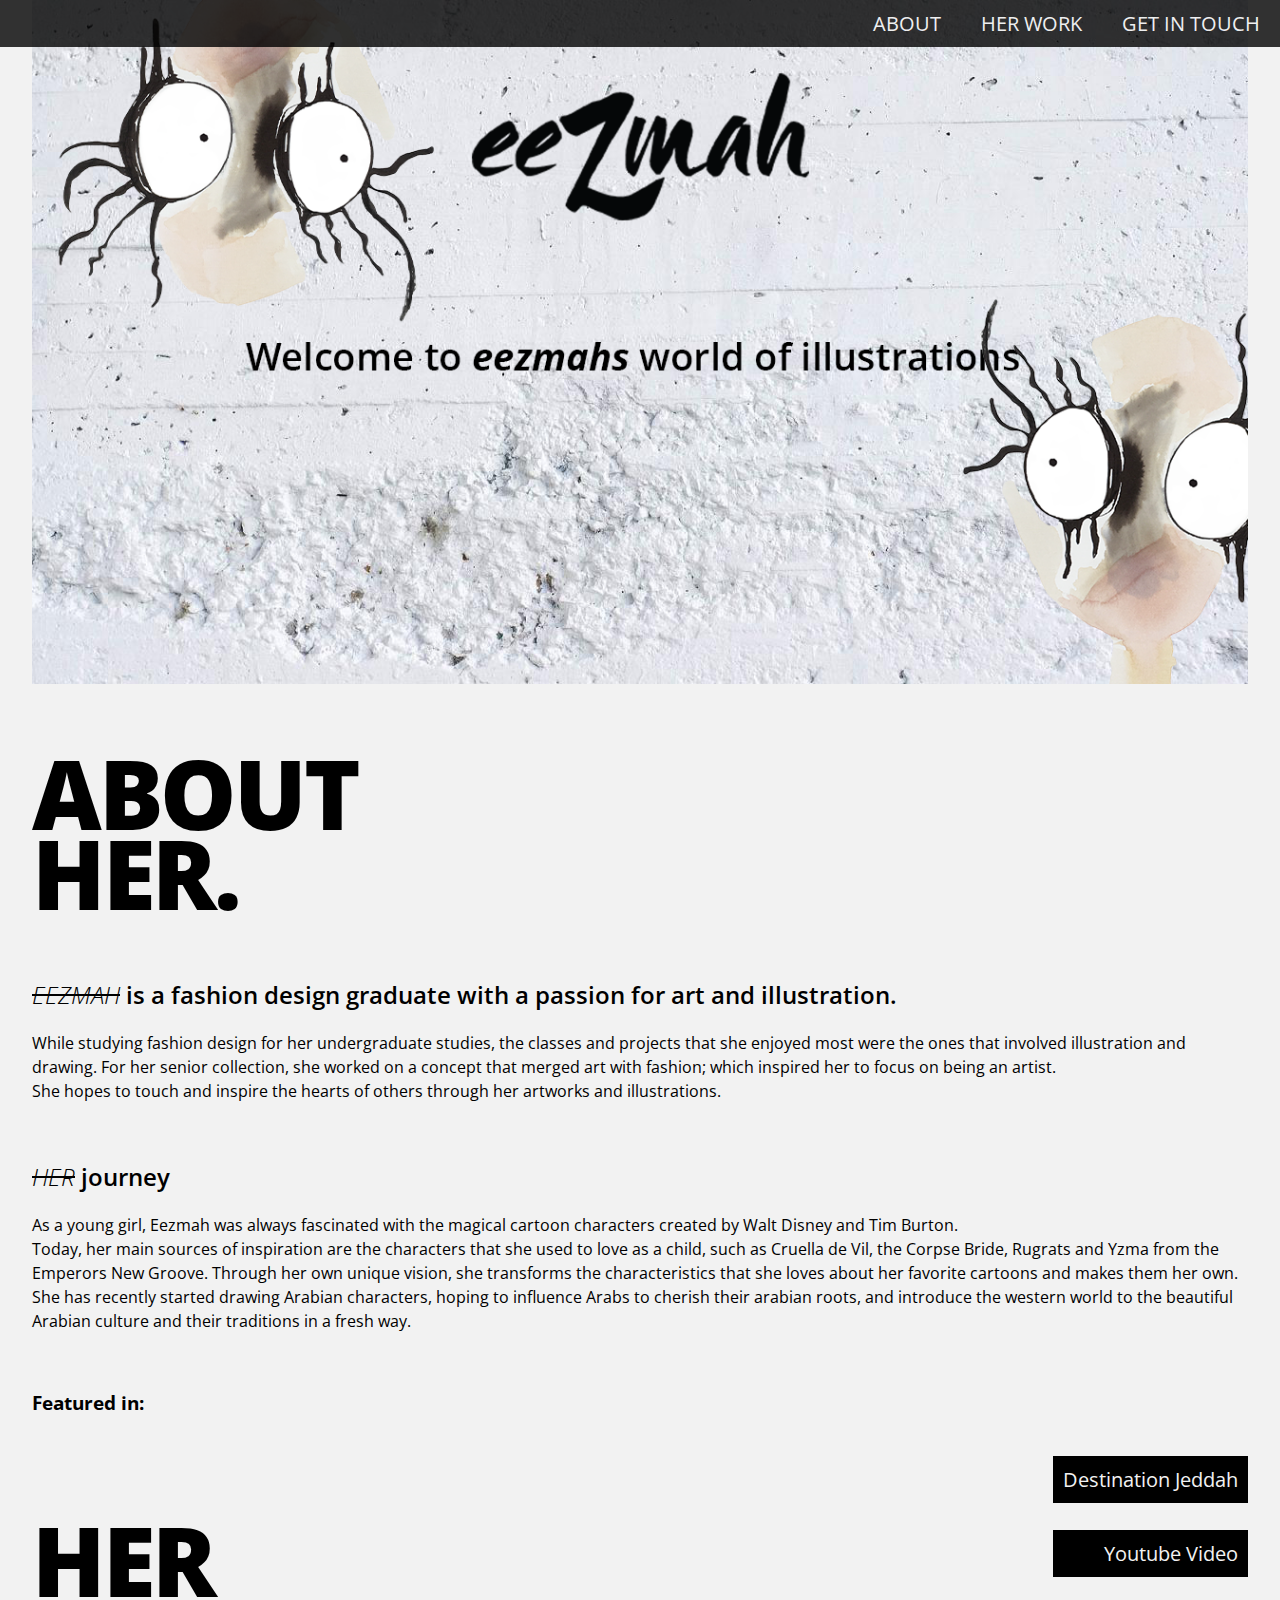
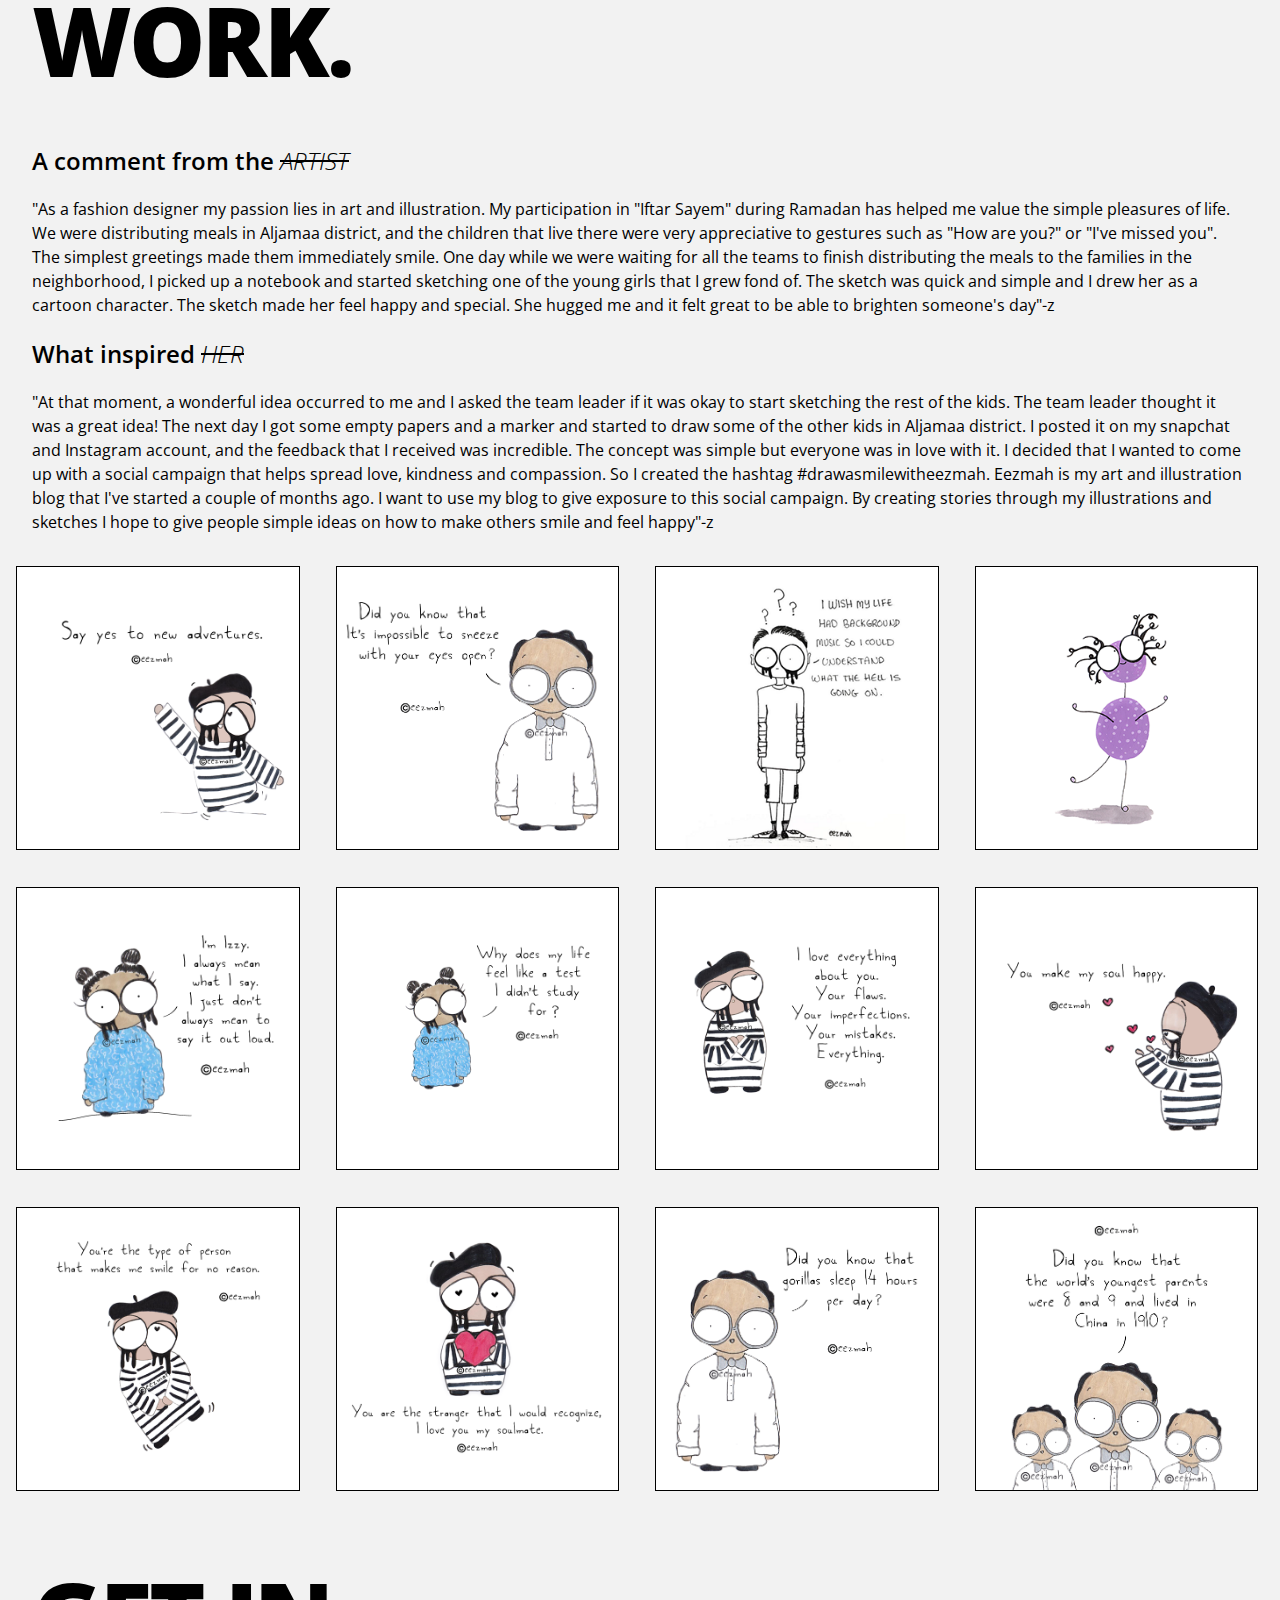
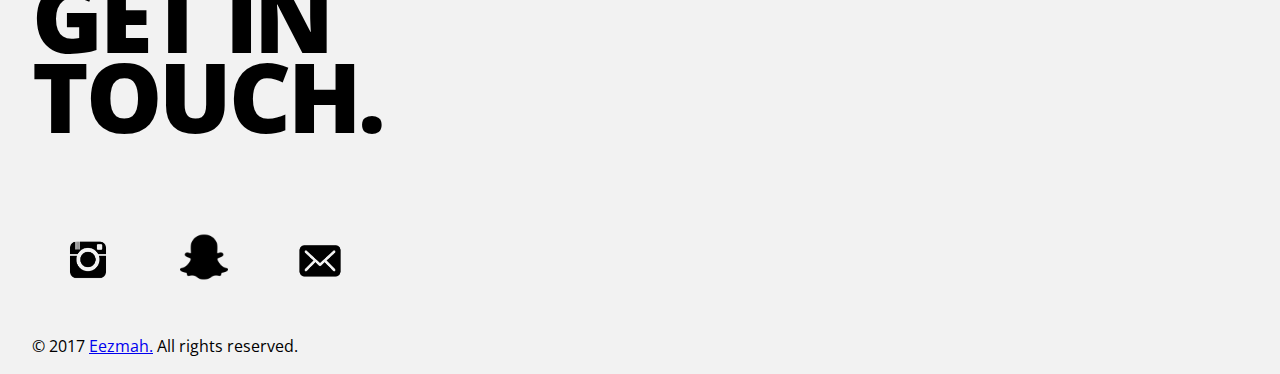
<file: a_01/index.html>
<!DOCTYPE html>
<html>
<head>
	<link rel="stylesheet" type="text/css" href="css/style.css">
	<link href="https://fonts.googleapis.com/css?family=Abel|Open+Sans:300,300i,400,400i,600,600i,700,700i,800,800i" rel="stylesheet">
	<title>Eezmah</title>
</head>

<body>
	<div>
		<header>

			<img id="banner" src="images/wall2.png">
				
					<ul>
						<li><a class="button" href="#touch">GET IN TOUCH</a></li>
						<li><a class="button" href="#work">HER WORK</a></li>
						<li><a class="button" href="#about">ABOUT</a></li>
						
					</ul>
				
		</header>

		</main>
			
	<!-- About Section of the website -->
			<div id="about">
				<h1>About<br>Her.</h1>
					
					<h2><span class="italic">Eezmah</span> is a fashion design graduate with a passion for art and illustration.</h2>
					
					<p>While studying fashion design for her undergraduate studies, the classes and projects that she enjoyed most were the ones that involved illustration and drawing. For her senior collection, she worked on a concept that merged art with fashion; which inspired her to focus on being an artist. <br>She hopes to touch and inspire the hearts of others through her artworks and illustrations.</p>
				<br>
				<h2> <span class="italic">Her</span> journey</h2>	
					<p>As a young girl, Eezmah was always fascinated with the magical cartoon characters created by Walt Disney and Tim Burton.<br>Today, her main sources of inspiration are the characters that she used to love as a child, such as Cruella de Vil, the Corpse Bride, Rugrats and Yzma from the Emperors New Groove. Through her own unique vision, she transforms the characteristics that she loves about her favorite cartoons and makes them her own. She has recently started drawing Arabian characters, hoping to influence Arabs to cherish their arabian roots, and introduce the western world to the beautiful Arabian culture and their traditions in a fresh way.</p>
					<br>
					<h3>Featured in:</h3> <br>
				<li>
					<a class="featured" href="https://destinationksa.com/jeddah/magazine-issue-archive"><span>Destination Jeddah</span></a>
					<br>
					<a class="featured" href="https://www.youtube.com/watch?v=NkrUDuEVS0w">Youtube Video</a>
				</li>
			</div>
			
		<!-- Work Section of the website -->
			<div id="work">
				<h1 id="top">Her<br>Work.</h1>

				<h2>A comment from the <span class="italic">artist</span></h2>
					<p>"As a fashion designer my passion lies in art and illustration. My participation in "Iftar Sayem" during Ramadan has helped me value the simple pleasures of life. We were distributing meals in Aljamaa district, and the children that live there were very appreciative to gestures such as "How are you?" or "I've missed you". The simplest greetings made them immediately smile. 
					One day while we were waiting for all the teams to finish distributing the meals to the families in the neighborhood, I picked up a notebook and started sketching one of the young girls that I grew fond of. The sketch was quick and simple and I drew her as a cartoon character. The sketch made her feel happy and special. She hugged me and it felt great to be able to brighten someone's day"-z</p>
				<h2>What inspired <span class="italic">her</span></h3>	 
					<p>"At that moment, a wonderful idea occurred to me and I asked the team leader if it was okay to start sketching the rest of the kids. The team leader thought it was a great idea! The next day I got some empty papers and a marker and started to draw some of the other kids in Aljamaa district. I posted it on my snapchat and Instagram account, and the feedback that I received was incredible. The concept was simple but everyone was in love with it. 
					I decided that I wanted to come up with a social campaign that helps spread love, kindness and compassion. So I created the hashtag #drawasmilewitheezmah. Eezmah is my art and illustration blog that I've started a couple of months ago. I want to use my blog to give exposure to this social campaign. By creating stories through my illustrations and sketches I hope to give people simple ideas on how to make others smile and feel happy"-z</p>
			</div>
					<section class="parallax">
					<div class="inner">
						<img src="images/new-05.png" alt="image5">
						<img src="images/zakifacts.png" alt="image6">
						<img src="images/half2.png" alt="image7">
						<img src="images/half.png" alt="images8">
						<img src="images/izzyintro-01.png" alt="images9">
						<img src="images/izzyquestion01.png" alt="images10">
						<img src="images/new-01.png" alt="images11">
						<img src="images/new-02.png" alt="images12">
						<img src="images/new-03.png" alt="images13">
						<img src="images/new-04.png" alt="images14">
						<img src="images/zakisfacts.png" alt="images15">
						<img src="images/zakifacts0.png" alt="images16">
					</div>
					</section>
		
		
		<!-- Get in Touch Section of the website -->

			<div id="touch">
				<h1>Get in<br>Touch.</h1>
					
					<div id="Social">
						<a href="http://www.instagram.com/eezmah"><img class="social" src="images/social/insta.png" alt="Instagram @Eezmah"></a>
						<a href="https://www.snapchat.com/add/eezmah"><img class="social" src="images/social/snap.png" alt="Snapchat @Eezmah"></a>
						<a href="mailto:eezmah@gmail.com?Subject=Get%20in%20Touch"><img class="social" src="images/social/mail.png" alt="Send E-Mail"></a>
					</div>
			</div>
		

			
			
		</main>


		<footer>
		<p> &copy; 2017 <a href="#About">Eezmah.</a> All rights reserved. </p>
		</footer>
			

			
	</div>

</body>
</html>
</file>
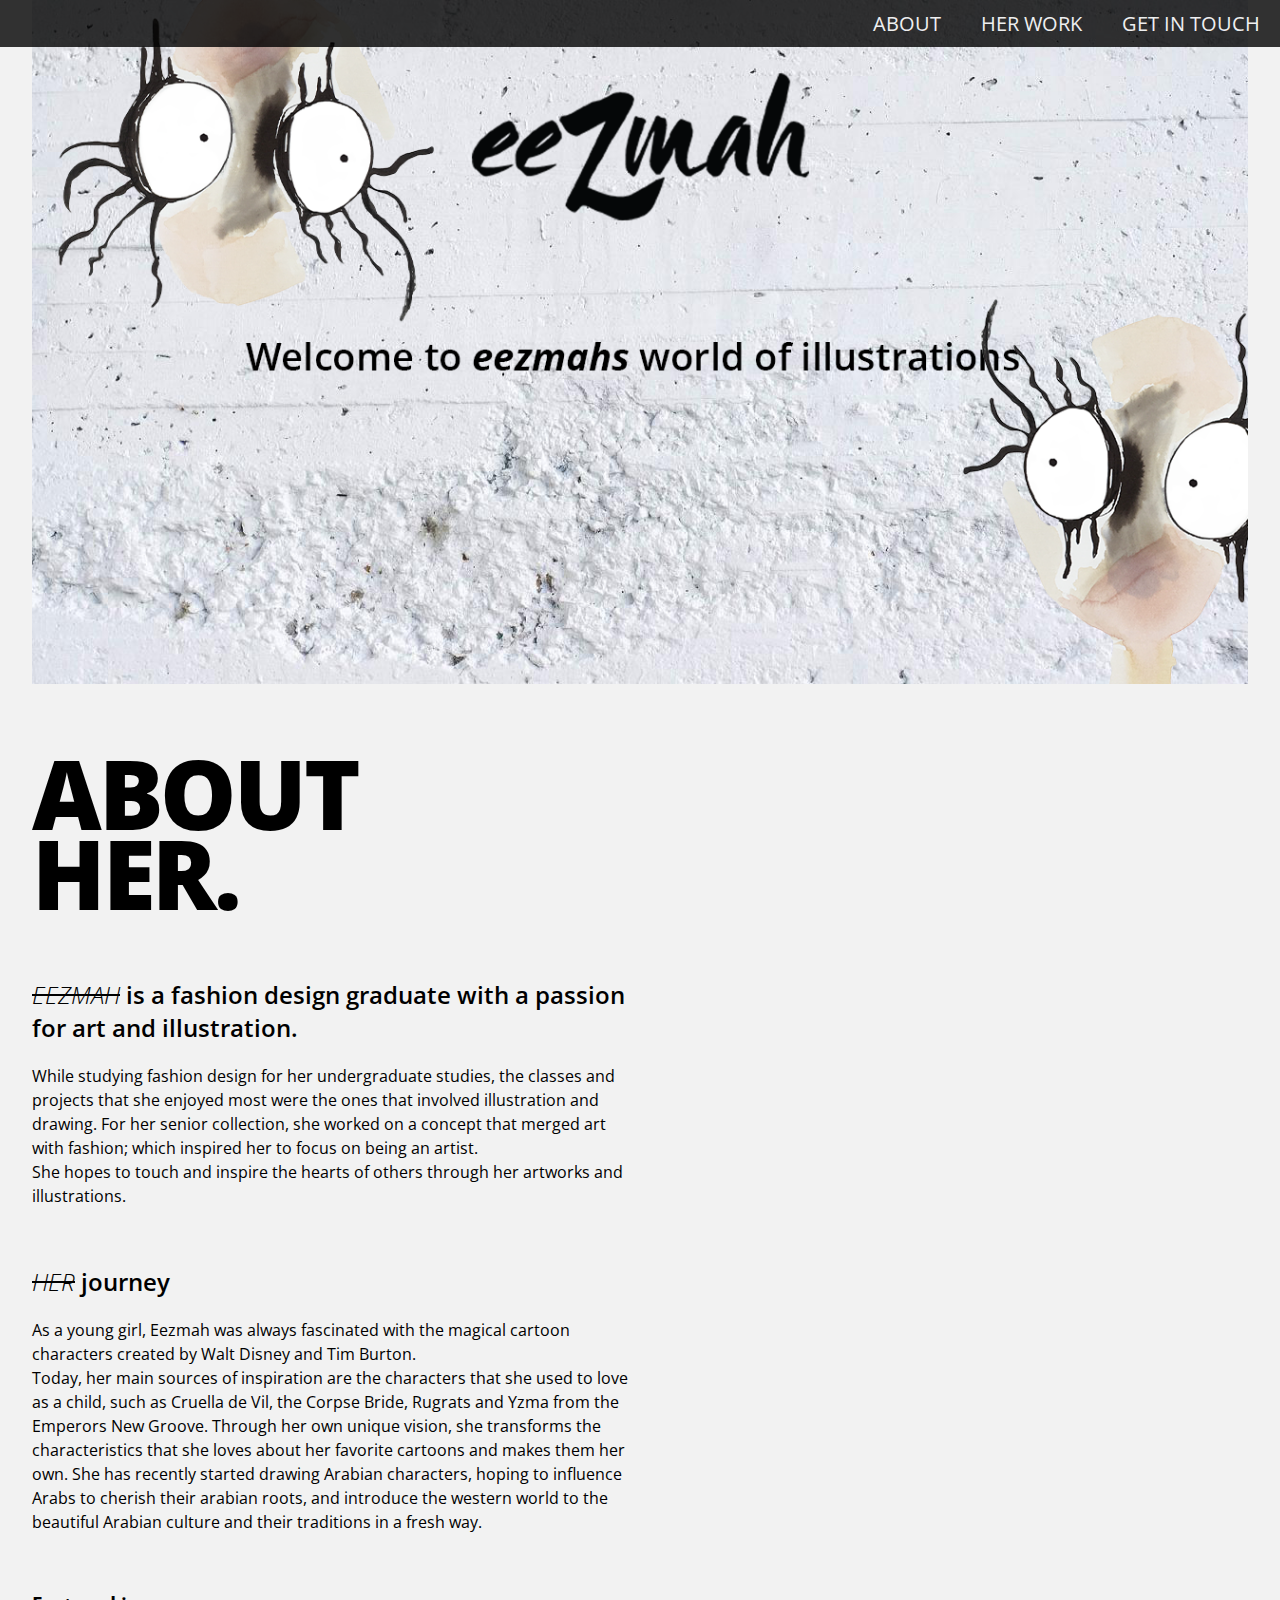
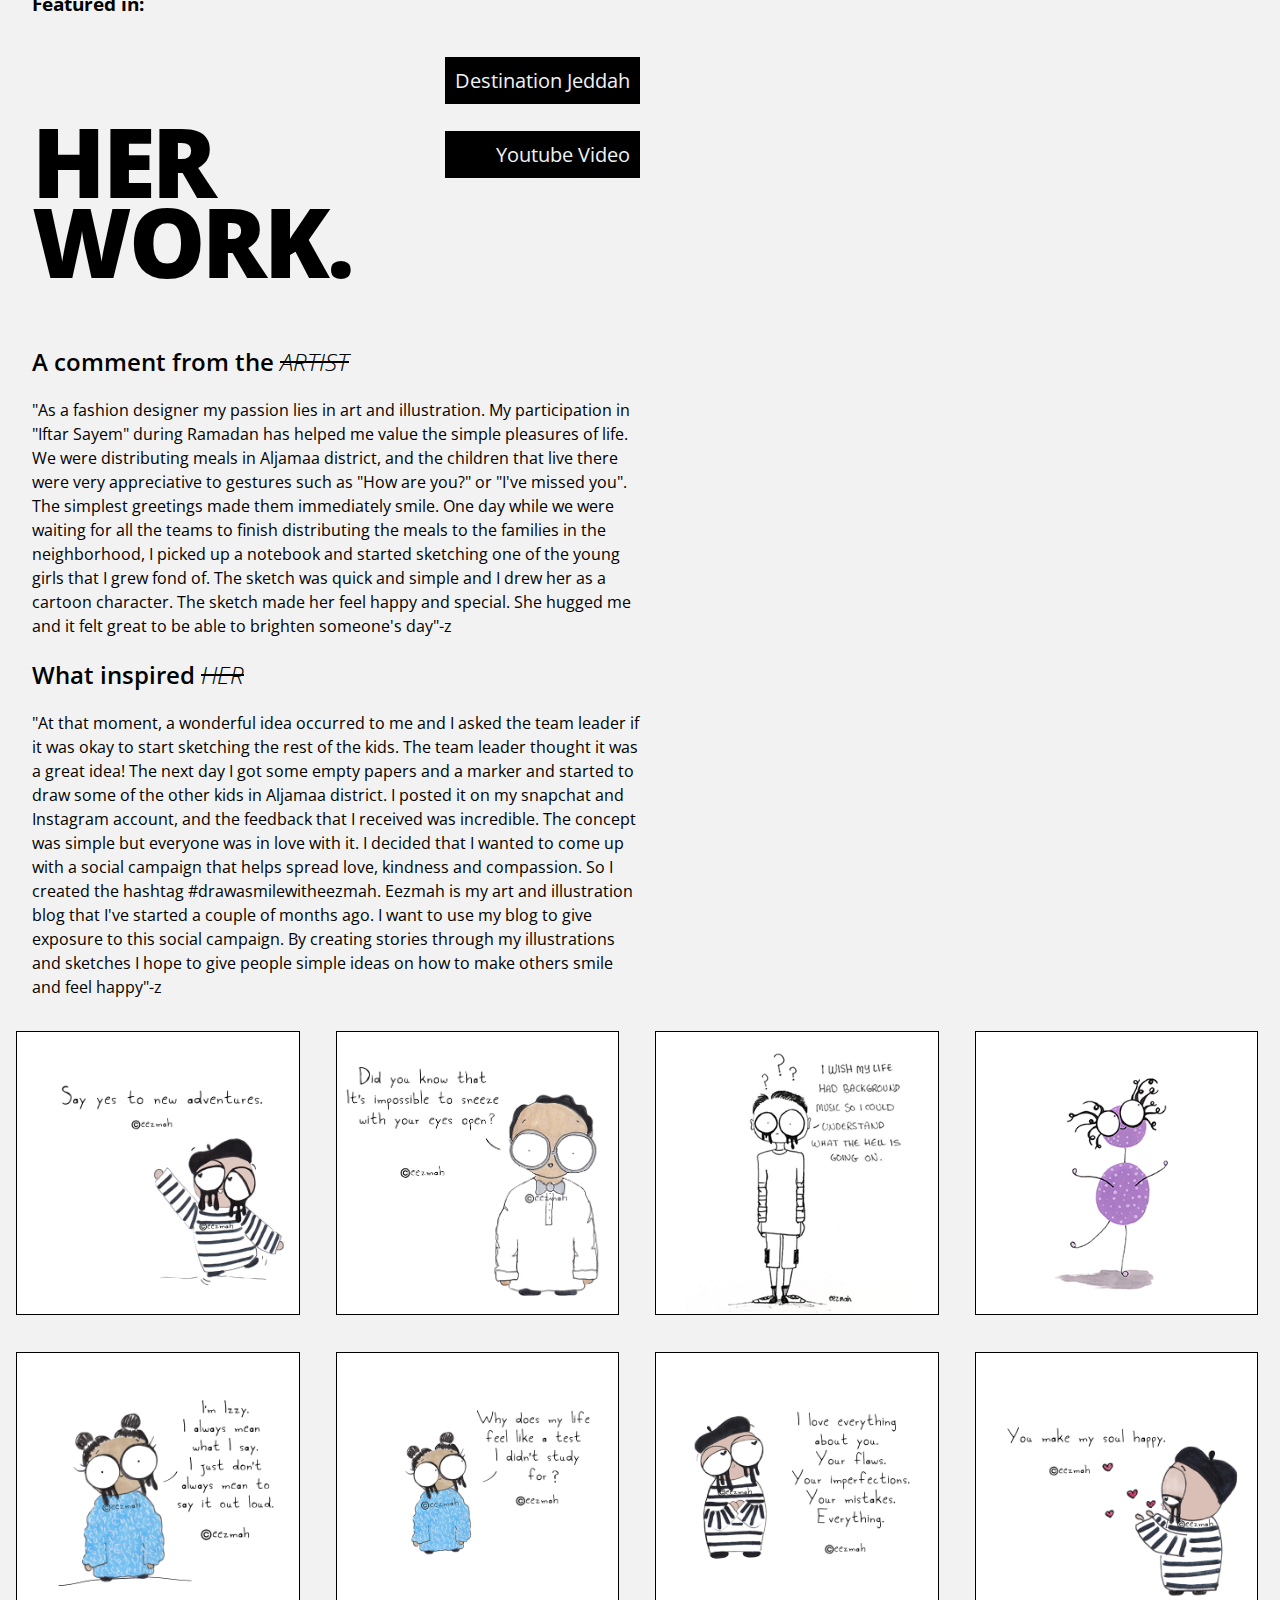
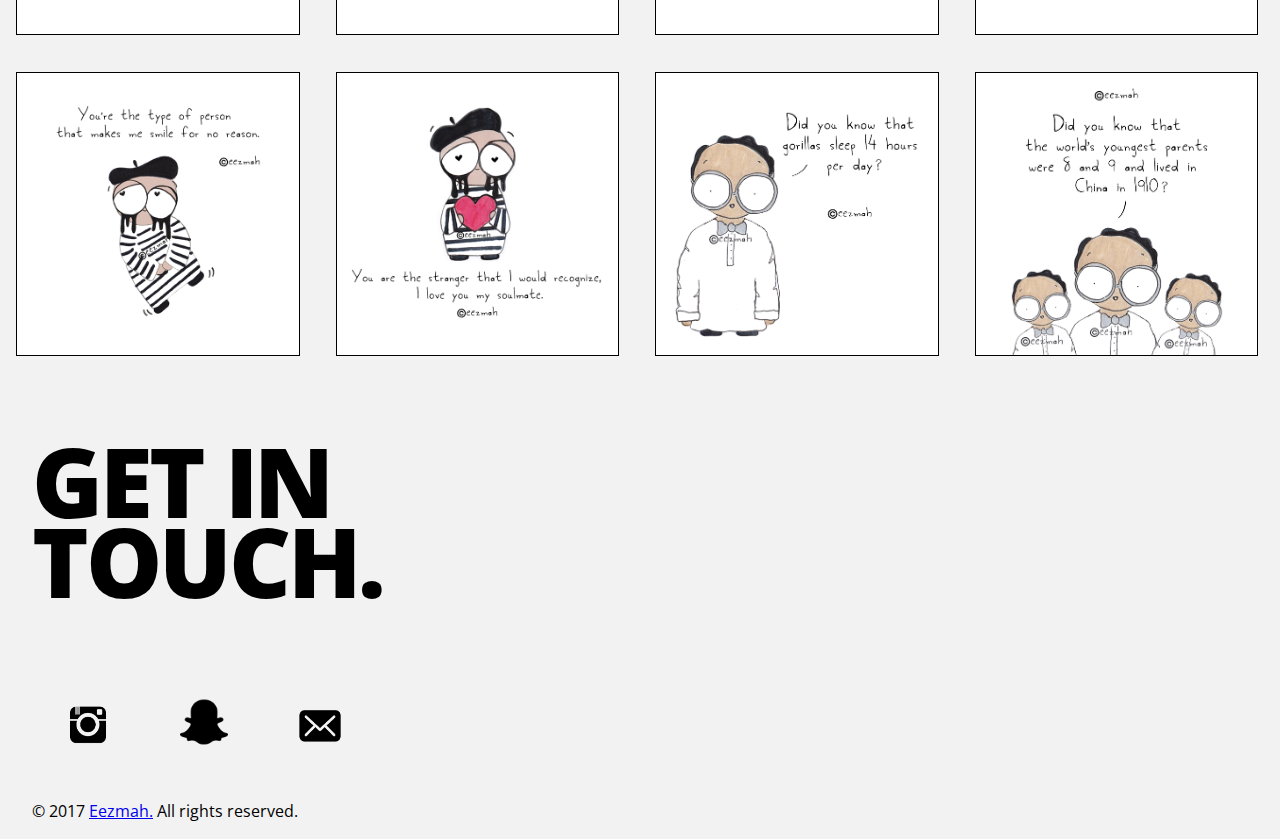
<file: a_01/06.html>
<!DOCTYPE html>
<html>
<head>
	<link rel="stylesheet" type="text/css" href="css/style.css">
	<link href="https://fonts.googleapis.com/css?family=Abel|Open+Sans:300,300i,400,400i,600,600i,700,700i,800,800i" rel="stylesheet">
	<title>Eezmah</title>
</head>

<body>
	<div>
		<header>

			<img id="banner" src="images/wall2.png">
				
					<ul>
						<li><a class="button" href="#Touch">GET IN TOUCH</a></li>
						<li><a class="button" href="#Work">HER WORK</a></li>
						<li><a class="button" href="#About">ABOUT</a></li>
						
					</ul>
				
		</header>

		</main>
			
	<!-- About Section of the website -->
			<div id="About">
				<h1>About<br>Her.</h1>
					
					<h2><span class="italic">Eezmah</span> is a fashion design graduate with a passion for art and illustration.</h2>
					
					<p>While studying fashion design for her undergraduate studies, the classes and projects that she enjoyed most were the ones that involved illustration and drawing. For her senior collection, she worked on a concept that merged art with fashion; which inspired her to focus on being an artist. <br>She hopes to touch and inspire the hearts of others through her artworks and illustrations.</p>
				<br>
				<h2> <span class="italic">Her</span> journey</h2>	
					<p>As a young girl, Eezmah was always fascinated with the magical cartoon characters created by Walt Disney and Tim Burton.<br>Today, her main sources of inspiration are the characters that she used to love as a child, such as Cruella de Vil, the Corpse Bride, Rugrats and Yzma from the Emperors New Groove. Through her own unique vision, she transforms the characteristics that she loves about her favorite cartoons and makes them her own. She has recently started drawing Arabian characters, hoping to influence Arabs to cherish their arabian roots, and introduce the western world to the beautiful Arabian culture and their traditions in a fresh way.</p>
					<br>
					<h3>Featured in:</h3> <br>
				<li>
					<a class="featured" href="https://destinationksa.com/jeddah/magazine-issue-archive"><span>Destination Jeddah</span></a>
					<br>
					<a class="featured" href="https://www.youtube.com/watch?v=NkrUDuEVS0w">Youtube Video</a>
				</li>
			</div>
			
		<!-- Work Section of the website -->
			<div id="Work">
				<h1 id="top">Her<br>Work.</h1>

				<h2>A comment from the <span class="italic">artist</span></h2>
					<p>"As a fashion designer my passion lies in art and illustration. My participation in "Iftar Sayem" during Ramadan has helped me value the simple pleasures of life. We were distributing meals in Aljamaa district, and the children that live there were very appreciative to gestures such as "How are you?" or "I've missed you". The simplest greetings made them immediately smile. 
					One day while we were waiting for all the teams to finish distributing the meals to the families in the neighborhood, I picked up a notebook and started sketching one of the young girls that I grew fond of. The sketch was quick and simple and I drew her as a cartoon character. The sketch made her feel happy and special. She hugged me and it felt great to be able to brighten someone's day"-z</p>
				<h2>What inspired <span class="italic">her</span></h3>	 
					<p>"At that moment, a wonderful idea occurred to me and I asked the team leader if it was okay to start sketching the rest of the kids. The team leader thought it was a great idea! The next day I got some empty papers and a marker and started to draw some of the other kids in Aljamaa district. I posted it on my snapchat and Instagram account, and the feedback that I received was incredible. The concept was simple but everyone was in love with it. 
					I decided that I wanted to come up with a social campaign that helps spread love, kindness and compassion. So I created the hashtag #drawasmilewitheezmah. Eezmah is my art and illustration blog that I've started a couple of months ago. I want to use my blog to give exposure to this social campaign. By creating stories through my illustrations and sketches I hope to give people simple ideas on how to make others smile and feel happy"-z</p>
			</div>
					<section class="parallax">
					<div class="inner">
						<img src="images/new-05.png" alt="image5">
						<img src="images/zakifacts.png" alt="image6">
						<img src="images/half2.png" alt="image7">
						<img src="images/half.png" alt="images8">
						<img src="images/izzyintro-01.png" alt="images9">
						<img src="images/izzyquestion01.png" alt="images10">
						<img src="images/new-01.png" alt="images11">
						<img src="images/new-02.png" alt="images12">
						<img src="images/new-03.png" alt="images13">
						<img src="images/new-04.png" alt="images14">
						<img src="images/zakisfacts.png" alt="images15">
						<img src="images/zakifacts0.png" alt="images16">
					</div>
					</section>
		
		
		<!-- Get in Touch Section of the website -->

			<div id="Touch">
				<h1>Get in<br>Touch.</h1>
					
					<div id="Social">
						<a href="http://www.instagram.com/eezmah"target="_blank"><img class="social" src="images/social/insta.png" alt="Instagram @Eezmah"></a>
						<a href="https://www.snapchat.com/add/eezmah"target="_blank"><img class="social" src="images/social/snap.png" alt="Snapchat @Eezmah"></a>
						<a href="mailto:eezmah@gmail.com?Subject=Get%20in%20Touch"target="_blank"><img class="social" src="images/social/mail.png" alt="Send E-Mail"></a>
					</div>
			</div>
		

			
			
		</main>


		<footer>
		<p> &copy; 2017 <a href="#About">Eezmah.</a> All rights reserved. </p>
		</footer>
			

			
	</div>

</body>
</html>
</file>
<file: a_01/css/style.css>
@import url('https://fonts.googleapis.com/css?family=Abel|Open+Sans:300,300i,400,400i,600,600i,700,700i,800,800i');


body {
	font-family: 'Open Sans', sans-serif;
	background-color: #F2F2F2;
	margin: 0em 2em;
}

div.inner img {
	width: 22%;
	height: 22%;
	margin: 1em 1em;
	border: 1px solid black;
}
div.inner img:hover {
    width:25%;
}

#Work {
	width: 50%
}

#About {
	width: 50%;
}

#banner {
	width:100%;
	margin: auto;	
}

.italic {
	font-style: italic;
	font-weight: 300;
	text-transform: uppercase;
	text-decoration: line-through;
}

.italic:hover {
	text-decoration: none;
	color: #78BCE8;
}

ul {
    margin: 0;
  
    background-color: #000;
    opacity: 0.8;
  	position: fixed;
    top: 0;
    right: 0;
    width: 100%;
}

li {
	font-family: "Open Sans", sans-serif;
	font-size: 20px;
	font-weight: 400;
	float:right;
	list-style: none;
}

li a {
    display: block;
    color: #F2F2F2;
    text-align: right;
    padding: 10px 20px;
    text-decoration: none;
}

li a:hover {
    background-color: #78BCE8;
    color:black;
    text-decoration: line-through;
}	

h1 {
	font-family: 'Open Sans', sans-serif;
	font-weight: 800;
	font-size: 72pt;
	line-height: 60pt;
	text-transform: uppercase;
	letter-spacing: -2.5pt;

}

h2 {
	font-family: 'Open Sans', sans-serif;
	font-weight: 600;
}	

.featured {
	font-family: "Open Sans", sans-serif
	color: white;
	background-color: black;
	text-decoration: none;
	padding: 0.5em;
}

img.social {
	width: 3em;
	margin: 2em;
}

img.social:hover {
	position: relative;
    width:100px;
    height:auto; 
}

p {
	line-height: 1.5em;
}

#social {
	width:100%;
	box-sizing: border-box;
}



.parallax { 
    /* The image used */
    background:	url("wall.jpg") repeat fixed 100%;
    height: 80%
    width: 100%;
    margin: 0em -2em;
}

.inner {	
	margin: auto;
}
</file>
